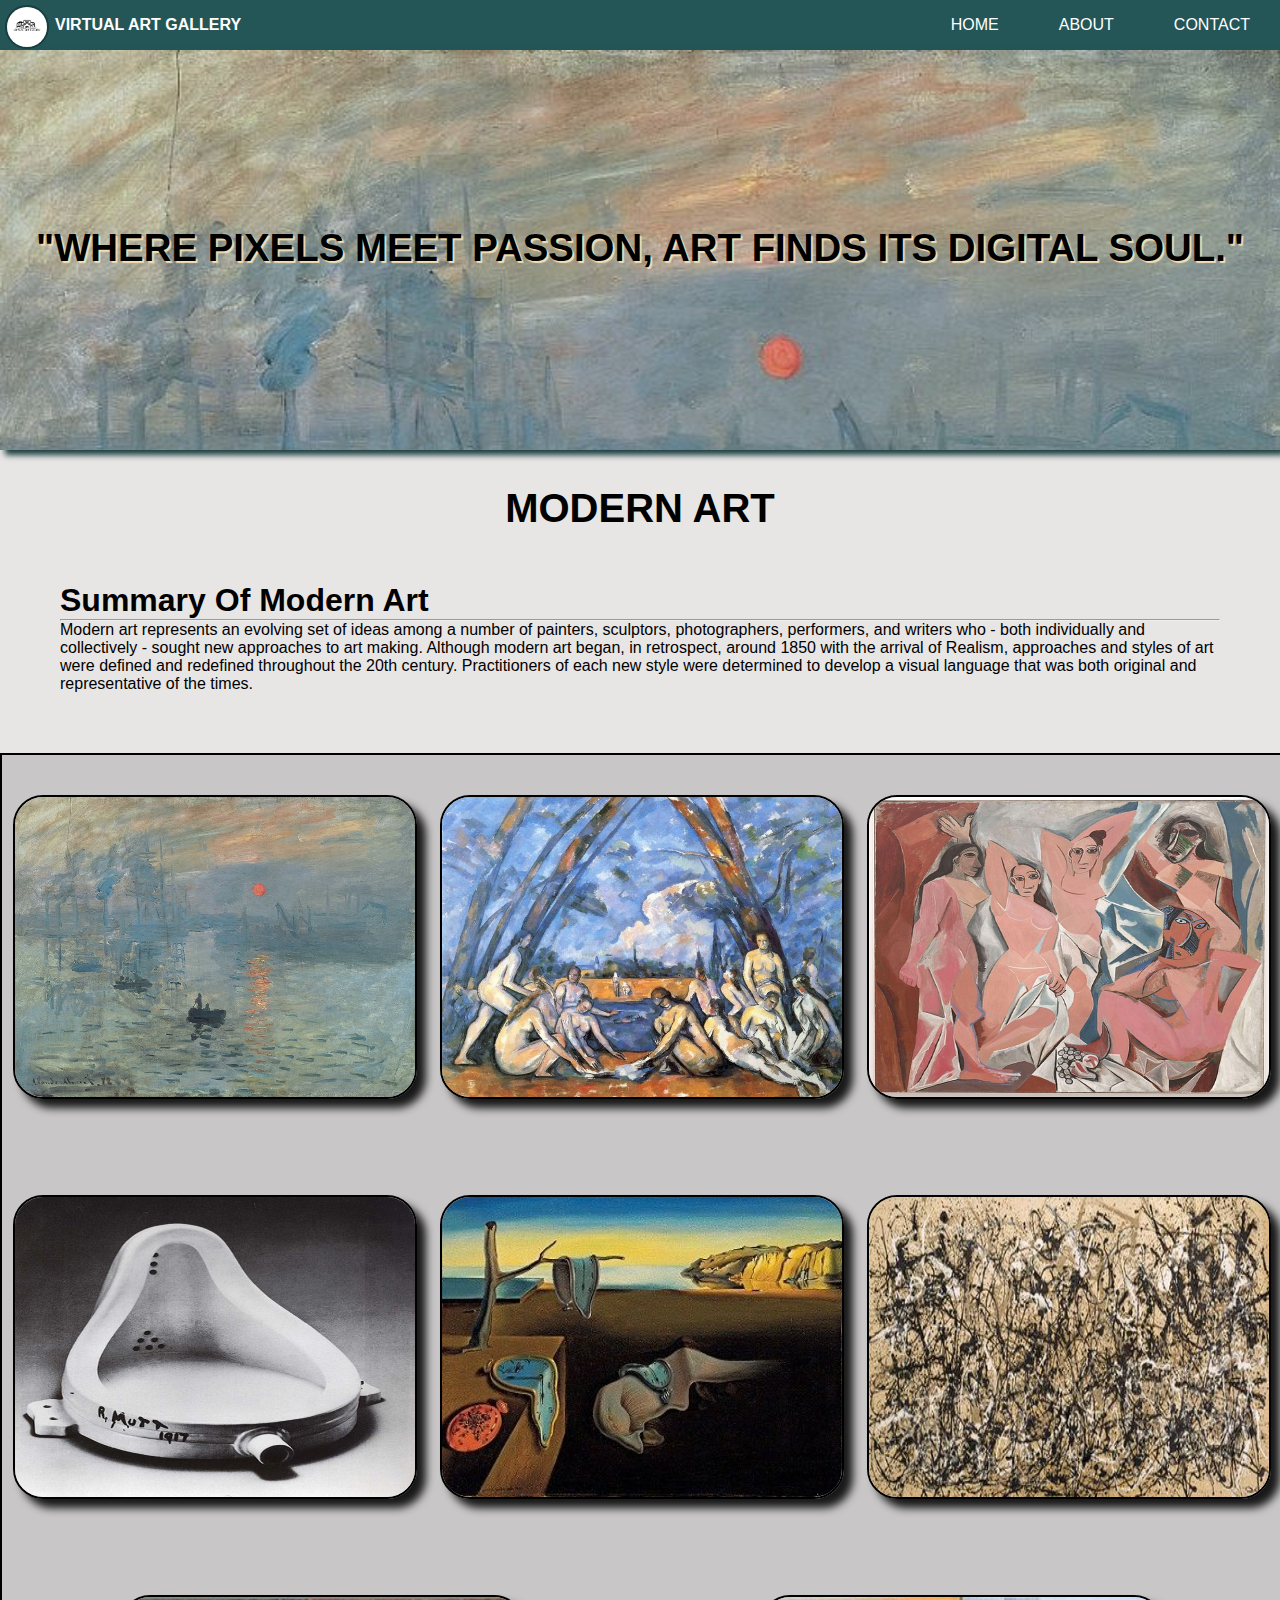
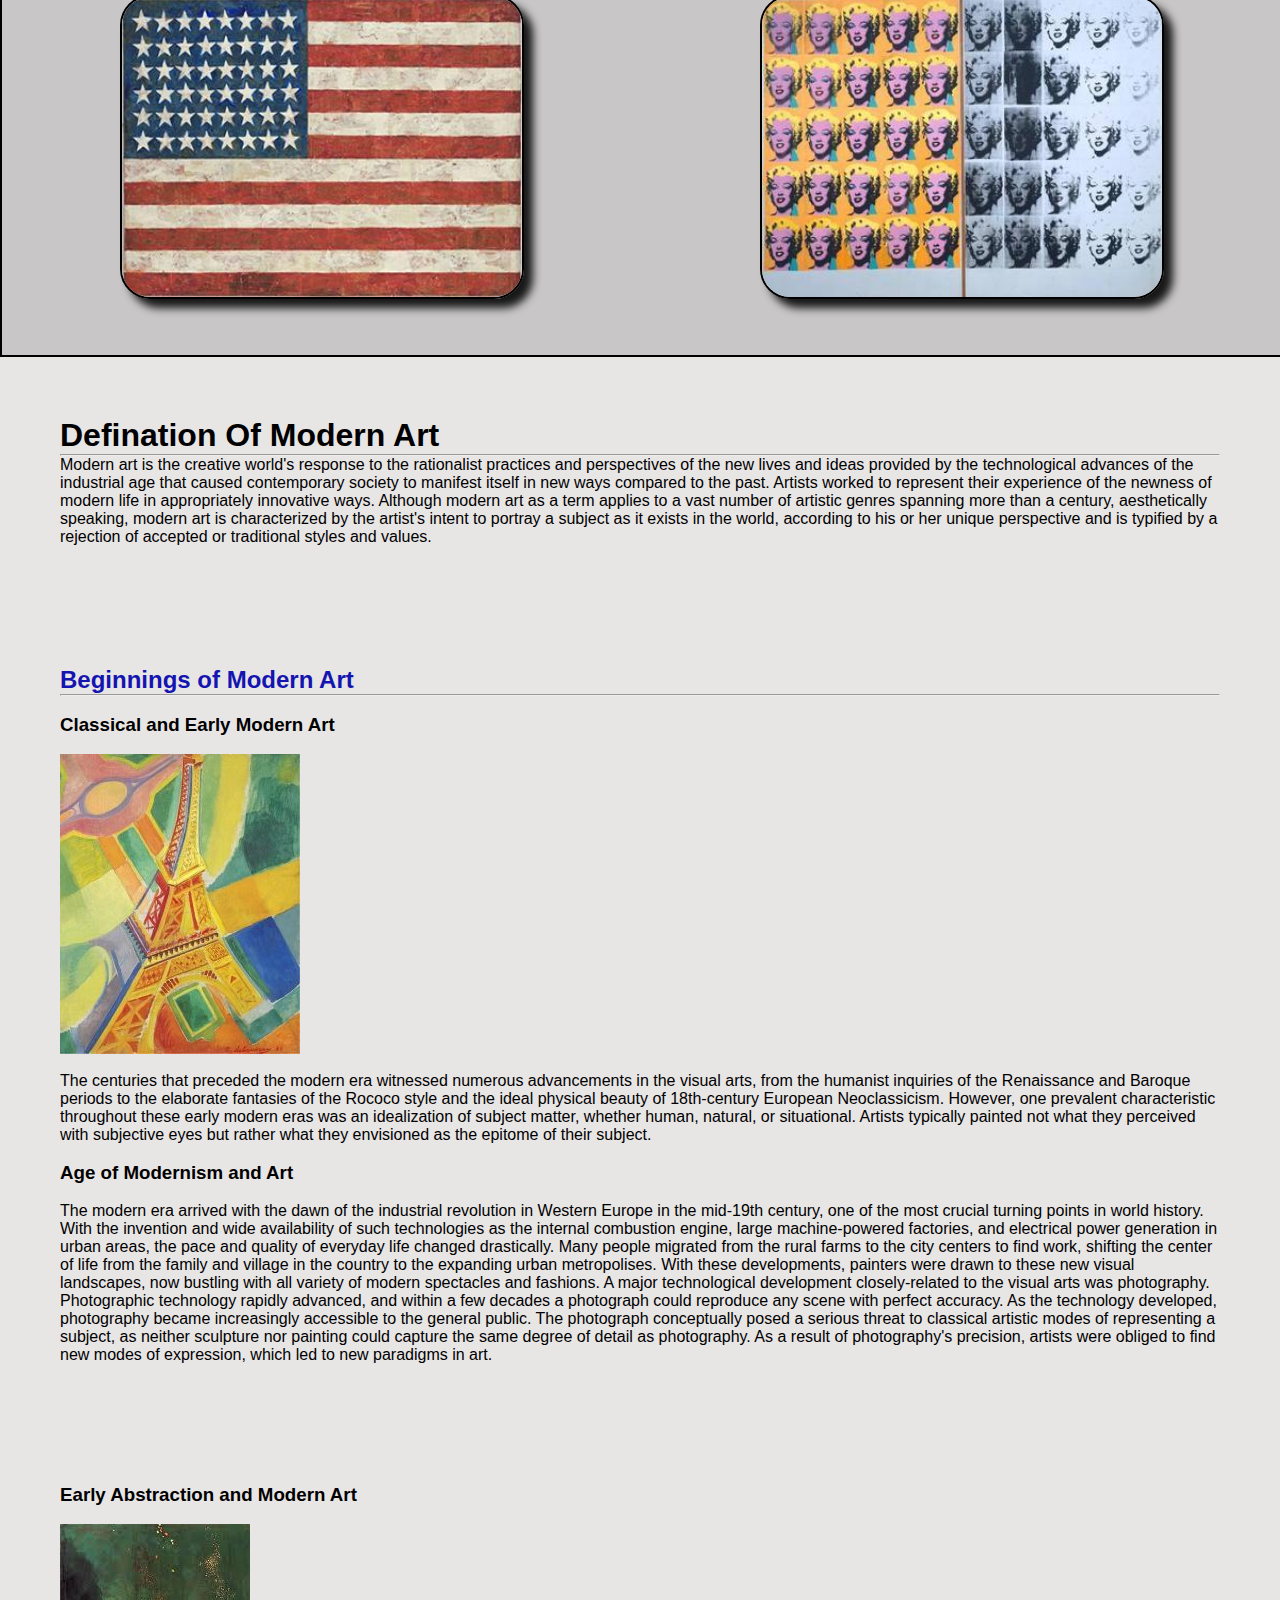
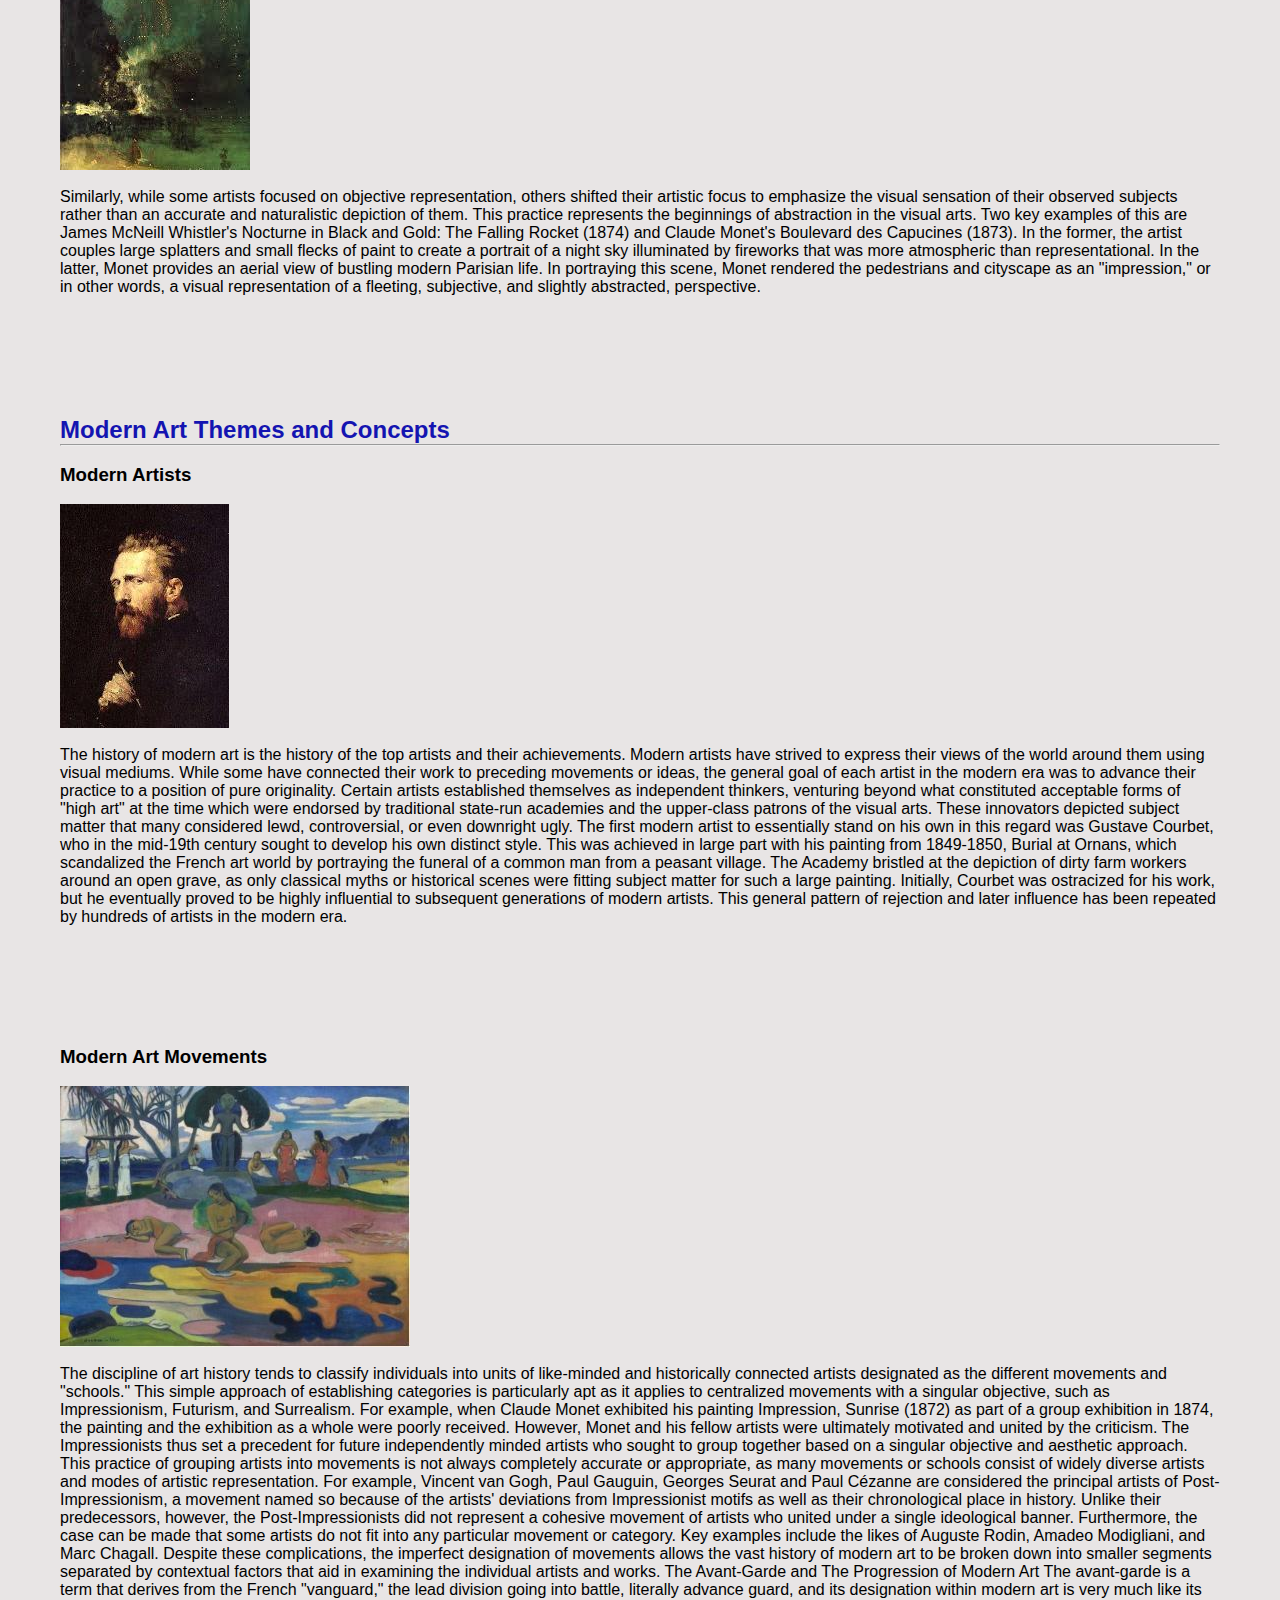
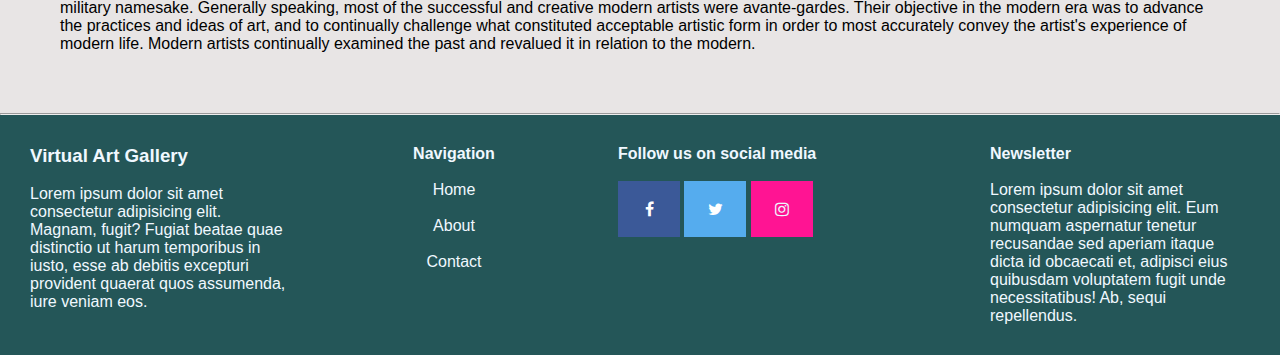
<file: index.html>
<!DOCTYPE html>
<html lang="en">
<head>
    <meta charset="UTF-8">
    <meta name="viewport" content="width=device-width, initial-scale=1.0">
    <link rel="shortcut icon" href="images/logo.png" type="image/png">
    <link rel="stylesheet" href="style.css">
    <link rel="stylesheet" href="https://cdnjs.cloudflare.com/ajax/libs/font-awesome/4.7.0/css/font-awesome.min.css">
    <title>VIRTUAL ART GALLERY</title>

</head>
<body>     
        <nav>
            <ul class="sidebar">
                <li onclick="hideSidebar()"><a href="#"><svg xmlns="http://www.w3.org/2000/svg" height="24px" viewBox="0 -960 960 960" width="24px" fill="#e8eaed"><path d="m256-200-56-56 224-224-224-224 56-56 224 224 224-224 56 56-224 224 224 224-56 56-224-224-224 224Z"/></svg></a></li>
                <li><a href="index.html">HOME</a></li>
                <li><a href="about.html">ABOUT</a></li>
                <li><a href="contact.html">CONTACT</a></li>
            </ul>
            <img src="images/logo.png" alt="">
            <ul>
                
                <li><a href="#">VIRTUAL ART GALLERY</a></li>
                <li class="hideOnMobile"><a href="index.html">HOME</a></li>
                <li class="hideOnMobile"><a href="about.html">ABOUT</a></li>
                <li class="hideOnMobile"><a href="contact.html">CONTACT</a></li>
                <li class="menu-button" onclick=showSidebar()><a href="#"><svg xmlns="http://www.w3.org/2000/svg" height="24px" viewBox="0 -960 960 960" width="24px" fill="#e8eaed"><path d="M120-240v-80h720v80H120Zm0-200v-80h720v80H120Zm0-200v-80h720v80H120Z"/></svg></a></li>
            </ul>
        </nav>
        <div class="modernart">
           <h1>"Where pixels meet passion, art finds its digital soul."</h1>
        </div><br><br>
        <div class="art-title"><h1>MODERN ART</h1></div><br><br>
        <div class="title_modern"><h1>Summary Of Modern Art</h1><hr>
        <p>Modern art represents an evolving set of ideas among a number of painters, 
        sculptors, photographers, performers, and writers who - both individually and 
        collectively - sought new approaches to art making. Although modern art began, in retrospect,
         around 1850 with the arrival of Realism, approaches and styles of art were defined and redefined 
         throughout the 20th century. Practitioners of each new style were determined to develop a visual language that was both 
         original and representative of the times.</p>
        </div>  
        <div class="modern_image">
            <div class="img_m"><img class="himg" src="images/modern_art_1.jpg" alt="">
                <div class="hcap"><h1>1873
                    Impression, Sunrise</h1><h4>Artist: Claude Monet</h4><br>The Large Bathers is one of the finest examples of Cézanne's exploration of
                     the theme of the modern, heroic nude within a natural setting. The series of nudes are arranged
                      into a variety of positions, like objects in a still life, under the pointed arch formed by the 
                      intersection of trees and the sky. Cézanne was attempting a departure from the Impressionist motifs 
                      of light and natural effect and instead composed this scene as a series of carefully constructed figures, 
                      as if creating sculpture with his paintbrush. He was more concerned with the way the forms occupied space than
                       with recording his visual observations.</div>
            </div>
            <div class="img_m"><img class="himg" src="images/modern_art_3.jpg" alt="">
                <div class="hcap"><h1>1898-1906
                    The Large Bathers</h1><h4>Artist: Paul Cézanne</h4><br>The Large Bathers is one of the finest examples of Cézanne's exploration of
                     the theme of the modern, heroic nude within a natural setting. The series of nudes are arranged
                      into a variety of positions, like objects in a still life, under the pointed arch formed by the 
                      intersection of trees and the sky. Cézanne was attempting a departure from the Impressionist motifs 
                      of light and natural effect and instead composed this scene as a series of carefully constructed figures, 
                      as if creating sculpture with his paintbrush. He was more concerned with the way the forms occupied space than
                       with recording his visual observations.</div>
            </div>
            <div class="img_m"><img class="himg" src="images/modern_art_4.jpg" alt="">
                <div class="hcap"><h1>1907
                    Les Demoiselles d'Avignon</h1><h4>Artist: Pablo Picasso</h4><br>For Les Demoiselles d'Avignon, Picasso gathered inspiration from a variety of sources, including African tribal art, Expressionism, and the Post-Impressionist paintings of Paul Cézanne. Assimilating these seemingly disparate sources in one piece was a new approach to art making and conveys just how much artists' perspectives expanded with the rise of modernism. The painting originally raised significant controversy for its depiction of a brothel scene and for the jagged, protruding, and abstract forms used to depict the women. It is also widely considered the artwork that launched the Cubism movement. The multiplicity of styles incorporated within this work - from Iberian sculpture referenced in the women's' bodies to the sculptural deconstruction of space derived from Cézanne - not only represent a clear turning point in Picasso's career, but make the painting an incredibly distinct achievement of the modern era.

                    Oil on canvas - The Museum of Modern Art, New York City</div>
            </div>
            <div class="img_m"><img class="himg" src="images/modern_art_5.jpg" alt="">
                <div class="hcap"><h1>1917
                    Fountain</h1>The Large Bathers is one of the finest examples of Cézanne's exploration of
                     the theme of the modern, heroic nude within a natural setting. The series of nudes are arranged
                      into a variety of positions, like objects in a still life, under the pointed arch formed by the 
                      intersection of trees and the sky. Cézanne was attempting a departure from the Impressionist motifs 
                      of light and natural effect and instead composed this scene as a series of carefully constructed figures, 
                      as if creating sculpture with his paintbrush. He was more concerned with the way the forms occupied space than
                       with recording his visual observations.</div>
            </div>
            <div class="img_m"><img class="himg" src="images/modern_art_6.jpg" alt="">
                <div class="hcap"><h1>1898-1906
                    The Large Bathers</h1>The Large Bathers is one of the finest examples of Cézanne's exploration of
                     the theme of the modern, heroic nude within a natural setting. The series of nudes are arranged
                      into a variety of positions, like objects in a still life, under the pointed arch formed by the 
                      intersection of trees and the sky. Cézanne was attempting a departure from the Impressionist motifs 
                      of light and natural effect and instead composed this scene as a series of carefully constructed figures, 
                      as if creating sculpture with his paintbrush. He was more concerned with the way the forms occupied space than
                       with recording his visual observations.</div>
            </div>
            <div class="img_m"><img class="himg" src="images/modern_art_7.jpg" alt="">
                <div class="hcap"><h1>1898-1906
                    The Large Bathers</h1>The Large Bathers is one of the finest examples of Cézanne's exploration of
                     the theme of the modern, heroic nude within a natural setting. The series of nudes are arranged
                      into a variety of positions, like objects in a still life, under the pointed arch formed by the 
                      intersection of trees and the sky. Cézanne was attempting a departure from the Impressionist motifs 
                      of light and natural effect and instead composed this scene as a series of carefully constructed figures, 
                      as if creating sculpture with his paintbrush. He was more concerned with the way the forms occupied space than
                       with recording his visual observations.</div>
            </div>
            <div class="img_m"><img class="himg" src="images/modern_art_8.jpg" alt="">
                <div class="hcap"><h1>1898-1906
                    The Large Bathers</h1>The Large Bathers is one of the finest examples of Cézanne's exploration of
                     the theme of the modern, heroic nude within a natural setting. The series of nudes are arranged
                      into a variety of positions, like objects in a still life, under the pointed arch formed by the 
                      intersection of trees and the sky. Cézanne was attempting a departure from the Impressionist motifs 
                      of light and natural effect and instead composed this scene as a series of carefully constructed figures, 
                      as if creating sculpture with his paintbrush. He was more concerned with the way the forms occupied space than
                       with recording his visual observations.</div>
            </div>
            <div class="img_m"><img class="himg" src="images/modern_art_9.jpg" alt="">
                <div class="hcap"><h1>1898-1906
                    The Large Bathers</h1>The Large Bathers is one of the finest examples of Cézanne's exploration of
                     the theme of the modern, heroic nude within a natural setting. The series of nudes are arranged
                      into a variety of positions, like objects in a still life, under the pointed arch formed by the 
                      intersection of trees and the sky. Cézanne was attempting a departure from the Impressionist motifs 
                      of light and natural effect and instead composed this scene as a series of carefully constructed figures, 
                      as if creating sculpture with his paintbrush. He was more concerned with the way the forms occupied space than
                       with recording his visual observations.</div>
            </div>
            
        </div>
        <div class="title_modern"><h1>Defination Of Modern Art</h1><hr>
            <p>Modern art is the creative world's response to the rationalist practices and perspectives of the new lives and ideas provided by the technological advances of the industrial age that caused contemporary society to manifest itself in new ways compared to the past. Artists worked to represent their experience of the newness of modern life in appropriately innovative ways. Although modern art as a term applies to a vast number of artistic genres spanning more than a century, aesthetically speaking, modern art is characterized by the artist's intent to portray a subject as it exists in the world, according to his or her unique perspective and is typified by a rejection of accepted or traditional styles and values.</p>
            </div>
            <div class="artworks">
                <h2>Beginnings of Modern Art</h2>
                <hr><br>
                <h3>Classical and Early Modern Art</h3><br>
                <img src="images/art1.jpg"><br>
                <p>The centuries that preceded the modern era witnessed numerous advancements in the visual arts, from the humanist inquiries of the Renaissance and Baroque periods to the elaborate fantasies of the Rococo style and the ideal physical beauty of 18th-century European Neoclassicism. However, one prevalent characteristic throughout these early modern eras was an idealization of subject matter, whether human, natural, or situational. Artists typically painted not what they perceived with subjective eyes but rather what they envisioned as the epitome of their subject.</p>
               <br> <h3>Age of Modernism and Art</h3><br>
                <p>The modern era arrived with the dawn of the industrial revolution in Western Europe in the mid-19th century, one of the most crucial turning points in world history. With the invention and wide availability of such technologies as the internal combustion engine, large machine-powered factories, and electrical power generation in urban areas, the pace and quality of everyday life changed drastically. Many people migrated from the rural farms to the city centers to find work, shifting the center of life from the family and village in the country to the expanding urban metropolises. With these developments, painters were drawn to these new visual landscapes, now bustling with all variety of modern spectacles and fashions.
                A major technological development closely-related to the visual arts was photography. Photographic technology rapidly advanced, and within a few decades a photograph could reproduce any scene with perfect accuracy. As the technology developed, photography became increasingly accessible to the general public. The photograph conceptually posed a serious threat to classical artistic modes of representing a subject, as neither sculpture nor painting could capture the same degree of detail as photography. As a result of photography's precision, artists were obliged to find new modes of expression, which led to new paradigms in art.</p>
            </div>
           <div class="artworks"> <h3>Early Abstraction and Modern Art</h3><br>
            <img src="images/art2.jpg"><br>
            <p>Similarly, while some artists focused on objective representation, others shifted their artistic focus to emphasize the visual sensation of their observed subjects rather than an accurate and naturalistic depiction of them. This practice represents the beginnings of abstraction in the visual arts. Two key examples of this are James McNeill Whistler's Nocturne in Black and Gold: The Falling Rocket (1874) and Claude Monet's Boulevard des Capucines (1873). In the former, the artist couples large splatters and small flecks of paint to create a portrait of a night sky illuminated by fireworks that was more atmospheric than representational. In the latter, Monet provides an aerial view of bustling modern Parisian life. In portraying this scene, Monet rendered the pedestrians and cityscape as an "impression," or in other words, a visual representation of a fleeting, subjective, and slightly abstracted, perspective.</p>
        </div>
        <div class="artworks">
            <h2>Modern Art Themes and Concepts</h2>
            <hr><br>
            <h3>Modern Artists</h3><br>
            <img src="images/art3.jpg"><br>
            <p>The history of modern art is the history of the top artists and their achievements. Modern artists have strived to express their views of the world around them using visual mediums. While some have connected their work to preceding movements or ideas, the general goal of each artist in the modern era was to advance their practice to a position of pure originality. Certain artists established themselves as independent thinkers, venturing beyond what constituted acceptable forms of "high art" at the time which were endorsed by traditional state-run academies and the upper-class patrons of the visual arts. These innovators depicted subject matter that many considered lewd, controversial, or even downright ugly.

                The first modern artist to essentially stand on his own in this regard was Gustave Courbet, who in the mid-19th century sought to develop his own distinct style. This was achieved in large part with his painting from 1849-1850, Burial at Ornans, which scandalized the French art world by portraying the funeral of a common man from a peasant village. The Academy bristled at the depiction of dirty farm workers around an open grave, as only classical myths or historical scenes were fitting subject matter for such a large painting. Initially, Courbet was ostracized for his work, but he eventually proved to be highly influential to subsequent generations of modern artists. This general pattern of rejection and later influence has been repeated by hundreds of artists in the modern era.</p>
        </div>
       <div class="artworks"> 
        <h3>Modern Art Movements</h3><br>
        <img src="images/art4.jpg"><br>
        <p>The discipline of art history tends to classify individuals into units of like-minded and historically connected artists designated as the different movements and "schools." This simple approach of establishing categories is particularly apt as it applies to centralized movements with a singular objective, such as Impressionism, Futurism, and Surrealism. For example, when Claude Monet exhibited his painting Impression, Sunrise (1872) as part of a group exhibition in 1874, the painting and the exhibition as a whole were poorly received. However, Monet and his fellow artists were ultimately motivated and united by the criticism. The Impressionists thus set a precedent for future independently minded artists who sought to group together based on a singular objective and aesthetic approach.

            This practice of grouping artists into movements is not always completely accurate or appropriate, as many movements or schools consist of widely diverse artists and modes of artistic representation. For example, Vincent van Gogh, Paul Gauguin, Georges Seurat and Paul Cézanne are considered the principal artists of Post-Impressionism, a movement named so because of the artists' deviations from Impressionist motifs as well as their chronological place in history. Unlike their predecessors, however, the Post-Impressionists did not represent a cohesive movement of artists who united under a single ideological banner. Furthermore, the case can be made that some artists do not fit into any particular movement or category. Key examples include the likes of Auguste Rodin, Amadeo Modigliani, and Marc Chagall. Despite these complications, the imperfect designation of movements allows the vast history of modern art to be broken down into smaller segments separated by contextual factors that aid in examining the individual artists and works.
            
            The Avant-Garde and The Progression of Modern Art
            The avant-garde is a term that derives from the French "vanguard," the lead division going into battle, literally advance guard, and its designation within modern art is very much like its military namesake. Generally speaking, most of the successful and creative modern artists were avante-gardes. Their objective in the modern era was to advance the practices and ideas of art, and to continually challenge what constituted acceptable artistic form in order to most accurately convey the artist's experience of modern life. Modern artists continually examined the past and revalued it in relation to the modern.</p></div><hr>
        <footer>
            <div class="namelogo"><h3>Virtual Art Gallery</h3><br>
                <p>Lorem ipsum dolor sit amet consectetur adipisicing elit. Magnam, fugit? Fugiat beatae quae distinctio ut harum temporibus in iusto, esse ab debitis excepturi provident quaerat quos assumenda, iure veniam eos.</p>
            </div>
            <div class="navig">
                <h4>Navigation</h4><br>
                <a href="index.html">Home</a><br><br>
                <a href="about.html">About</a><br><br>
                <a href="contact.html">Contact</a>
            </div>
            <div class="social">
                <h4>Follow us on social media</h4><br>
                <a href="#" class="fa fa-facebook"></a>
                <a href="#" class="fa fa-twitter"></a>
                <a href="#" class="fa fa-instagram"></a>
            </div>
            <div class="newsletter">
                <h4>Newsletter</h4><br>
                <p>Lorem ipsum dolor sit amet consectetur adipisicing elit. Eum numquam aspernatur tenetur recusandae sed aperiam itaque dicta id obcaecati et, adipisci eius quibusdam voluptatem fugit unde necessitatibus! Ab, sequi repellendus.</p>
            </div>
        </footer>
    <script>
        function showSidebar(){
            const sidebar = document.querySelector('.sidebar')
            sidebar.style.display = 'flex'    
        }
        function hideSidebar(){
            const sidebar = document.querySelector('.sidebar')
            sidebar.style.display = 'none'
        }
    </script>
</body>
</html>
</file>
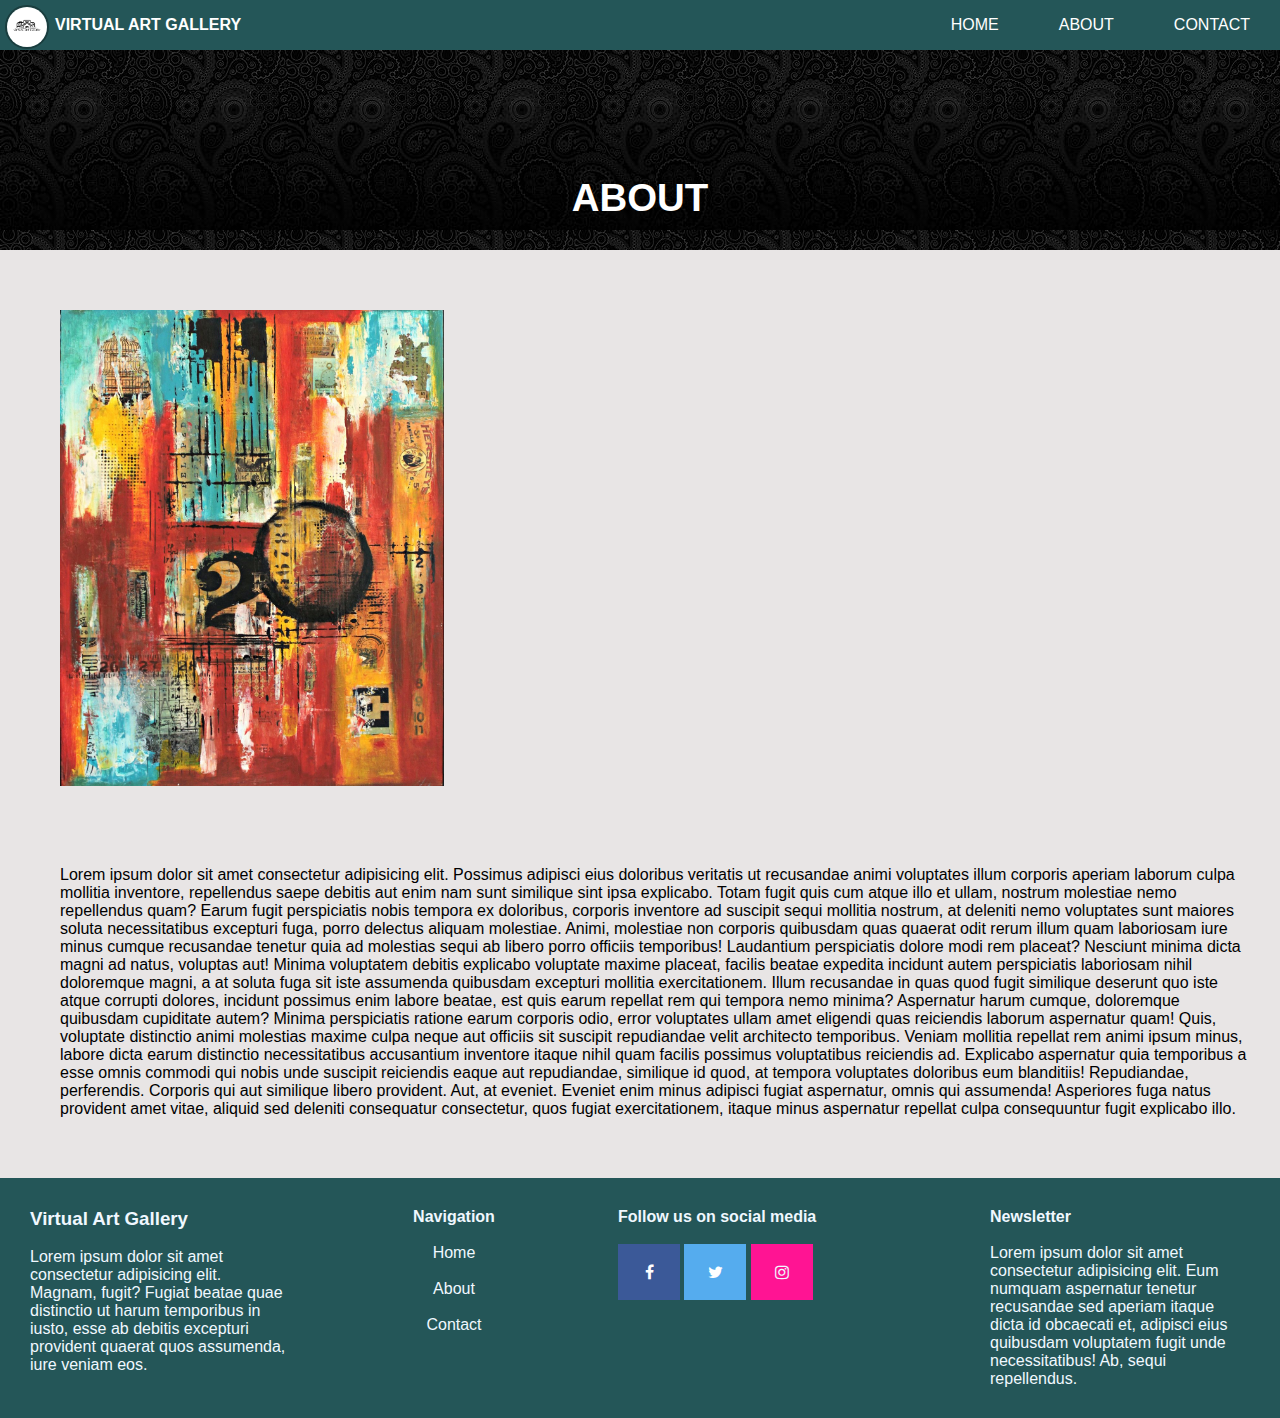
<file: about.html>
<!DOCTYPE html>
<html lang="en">
<head>
    <meta charset="UTF-8">
    <meta name="viewport" content="width=device-width, initial-scale=1.0">
    <link rel="shortcut icon" href="images/logo.png" type="image/png">
    <link rel="stylesheet" href="style.css">
    <link rel="stylesheet" href="https://cdnjs.cloudflare.com/ajax/libs/font-awesome/4.7.0/css/font-awesome.min.css">
    <title>VIRTUAL ART GALLERY</title>

</head>
<body>     
        <nav>
            <ul class="sidebar">
                <li onclick="hideSidebar()"><a href="#"><svg xmlns="http://www.w3.org/2000/svg" height="24px" viewBox="0 -960 960 960" width="24px" fill="#e8eaed"><path d="m256-200-56-56 224-224-224-224 56-56 224 224 224-224 56 56-224 224 224 224-56 56-224-224-224 224Z"/></svg></a></li>
                <li><a href="index.html">HOME</a></li>
                <li><a href="about.html">ABOUT</a></li>
                <li><a href="contact.html">CONTACT</a></li>
            </ul>
            <img src="images/logo.png" alt="">
            <ul>
                
                <li><a href="#">VIRTUAL ART GALLERY</a></li>
                <li class="hideOnMobile"><a href="index.html">HOME</a></li>
                <li class="hideOnMobile"><a href="about.html">ABOUT</a></li>
                <li class="hideOnMobile"><a href="contact.html">CONTACT</a></li>
                <li class="menu-button" onclick=showSidebar()><a href="#"><svg xmlns="http://www.w3.org/2000/svg" height="24px" viewBox="0 -960 960 960" width="24px" fill="#e8eaed"><path d="M120-240v-80h720v80H120Zm0-200v-80h720v80H120Zm0-200v-80h720v80H120Z"/></svg></a></li>
            </ul>
        </nav>
        <div class="about-bg"><h2>About</h2></div>
        <div class="about-content">
            <img src="images/about-img.jpg" alt="img">
            <p>Lorem ipsum dolor sit amet consectetur adipisicing elit. Possimus adipisci eius doloribus veritatis ut recusandae animi voluptates illum corporis aperiam laborum culpa mollitia inventore, repellendus saepe debitis aut enim nam sunt similique sint ipsa explicabo. Totam fugit quis cum atque illo et ullam, nostrum molestiae nemo repellendus quam? Earum fugit perspiciatis nobis tempora ex doloribus, corporis inventore ad suscipit sequi mollitia nostrum, at deleniti nemo voluptates sunt maiores soluta necessitatibus excepturi fuga, porro delectus aliquam molestiae. Animi, molestiae non corporis quibusdam quas quaerat odit rerum illum quam laboriosam iure minus cumque recusandae tenetur quia ad molestias sequi ab libero porro officiis temporibus! Laudantium perspiciatis dolore modi rem placeat? Nesciunt minima dicta magni ad natus, voluptas aut! Minima voluptatem debitis explicabo voluptate maxime placeat, facilis beatae expedita incidunt autem perspiciatis laboriosam nihil doloremque magni, a at soluta fuga sit iste assumenda quibusdam excepturi mollitia exercitationem. Illum recusandae in quas quod fugit similique deserunt quo iste atque corrupti dolores, incidunt possimus enim labore beatae, est quis earum repellat rem qui tempora nemo minima? Aspernatur harum cumque, doloremque quibusdam cupiditate autem? Minima perspiciatis ratione earum corporis odio, error voluptates ullam amet eligendi quas reiciendis laborum aspernatur quam! Quis, voluptate distinctio animi molestias maxime culpa neque aut officiis sit suscipit repudiandae velit architecto temporibus. Veniam mollitia repellat rem animi ipsum minus, labore dicta earum distinctio necessitatibus accusantium inventore itaque nihil quam facilis possimus voluptatibus reiciendis ad. Explicabo aspernatur quia temporibus a esse omnis commodi qui nobis unde suscipit reiciendis eaque aut repudiandae, similique id quod, at tempora voluptates doloribus eum blanditiis! Repudiandae, perferendis. Corporis qui aut similique libero provident. Aut, at eveniet. Eveniet enim minus adipisci fugiat aspernatur, omnis qui assumenda! Asperiores fuga natus provident amet vitae, aliquid sed deleniti consequatur consectetur, quos fugiat exercitationem, itaque minus aspernatur repellat culpa consequuntur fugit explicabo illo.
            </p>
        </div>
        <footer>
            <div class="namelogo"><h3>Virtual Art Gallery</h3><br>
                <p>Lorem ipsum dolor sit amet consectetur adipisicing elit. Magnam, fugit? Fugiat beatae quae distinctio ut harum temporibus in iusto, esse ab debitis excepturi provident quaerat quos assumenda, iure veniam eos.</p>
            </div>
            <div class="navig">
                <h4>Navigation</h4><br>
                <a href="index.html">Home</a><br><br>
                <a href="about.html">About</a><br><br>
                <a href="contact.html">Contact</a>
            </div>
            <div class="social">
                <h4>Follow us on social media</h4><br>
                <a href="#" class="fa fa-facebook"></a>
                <a href="#" class="fa fa-twitter"></a>
                <a href="#" class="fa fa-instagram"></a>
            </div>
            <div class="newsletter">
                <h4>Newsletter</h4><br>
                <p>Lorem ipsum dolor sit amet consectetur adipisicing elit. Eum numquam aspernatur tenetur recusandae sed aperiam itaque dicta id obcaecati et, adipisci eius quibusdam voluptatem fugit unde necessitatibus! Ab, sequi repellendus.</p>
            </div>
        </footer>
    <script>
        function showSidebar(){
            const sidebar = document.querySelector('.sidebar')
            sidebar.style.display = 'flex'    
        }
        function hideSidebar(){
            const sidebar = document.querySelector('.sidebar')
            sidebar.style.display = 'none'
        }
    </script>
</body>
</html>
</file>
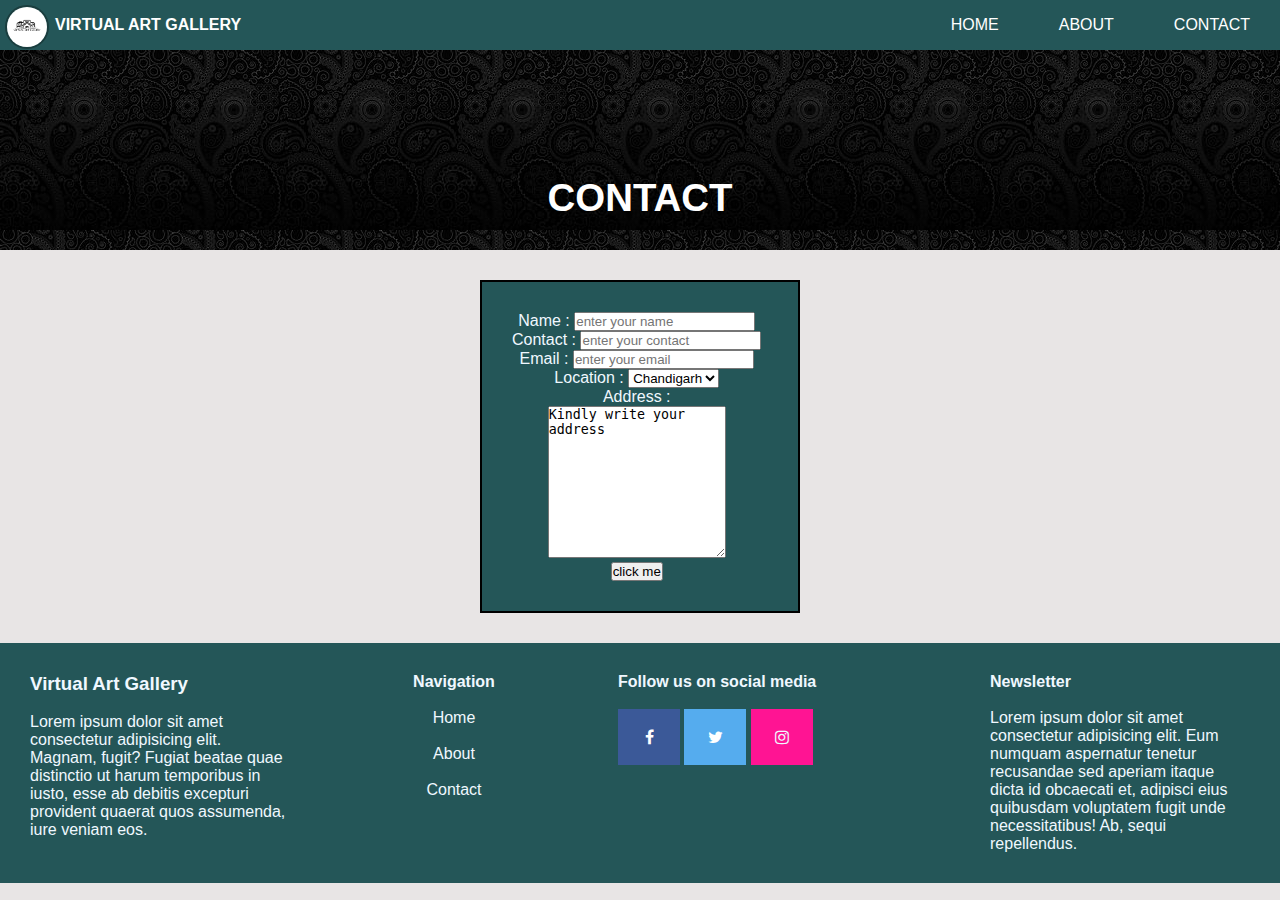
<file: contact.html>
<!DOCTYPE html>
<html lang="en">
<head>
    <meta charset="UTF-8">
    <meta name="viewport" content="width=device-width, initial-scale=1.0">
    <link rel="shortcut icon" href="images/logo.png" type="image/png">
    <link rel="stylesheet" href="style.css">
    <link rel="stylesheet" href="https://cdnjs.cloudflare.com/ajax/libs/font-awesome/4.7.0/css/font-awesome.min.css">
    <title>VIRTUAL ART GALLERY</title>

</head>
<body>     
        <nav>
            <ul class="sidebar">
                <li onclick="hideSidebar()"><a href="#"><svg xmlns="http://www.w3.org/2000/svg" height="24px" viewBox="0 -960 960 960" width="24px" fill="#e8eaed"><path d="m256-200-56-56 224-224-224-224 56-56 224 224 224-224 56 56-224 224 224 224-56 56-224-224-224 224Z"/></svg></a></li>
                <li><a href="index.html">HOME</a></li>
                <li><a href="about.html">ABOUT</a></li>
                <li><a href="contact.html">CONTACT</a></li>
            </ul>
            <img src="images/logo.png" alt="">
            <ul>
                
                <li><a href="#">VIRTUAL ART GALLERY</a></li>
                <li class="hideOnMobile"><a href="index.html">HOME</a></li>
                <li class="hideOnMobile"><a href="about.html">ABOUT</a></li>
                <li class="hideOnMobile"><a href="contact.html">CONTACT</a></li>
                <li class="menu-button" onclick=showSidebar()><a href="#"><svg xmlns="http://www.w3.org/2000/svg" height="24px" viewBox="0 -960 960 960" width="24px" fill="#e8eaed"><path d="M120-240v-80h720v80H120Zm0-200v-80h720v80H120Zm0-200v-80h720v80H120Z"/></svg></a></li>
            </ul>
        </nav>
        <div class="about-bg"><h2>CONTACT</h2></div>
        <div class="form-contact">
            
    <form method = "get">
       <div><label>Name : </label>
        <input type="text" required name="Name" placeholder="enter your name"></div>
       <div><label>Contact : </label>
        <input type="tel" required name="contact" placeholder="enter your contact"></div>
       <div><label>Email : </label>
        <input type="email" required name="email" placeholder="enter your email"></div>
       <div><label>Location : </label>
        <select name="selected_option">
        <option value="" disabled="disabled">disabled</option>
        <option value="value1">Ludhiana</option>
        <option value="value2">Amritsar</option>
        <option value="value3">Jalandhar</option>
        <option value="value4">Moga</option>
        <option value="value8" selected="selected_option">Chandigarh</option>
        <option value="value5">Patiala</option>
        </select></div>
        <label>Address : </label> 
       <div>
        <textarea name="address" cols="20" rows="10">Kindly write your address</textarea></div>
       <div class="button" onclick= button() ><button type="submit" href="#">click me</button></div>  
    </form>
        </div>
            
        <footer>
            <div class="namelogo"><h3>Virtual Art Gallery</h3><br>
                <p>Lorem ipsum dolor sit amet consectetur adipisicing elit. Magnam, fugit? Fugiat beatae quae distinctio ut harum temporibus in iusto, esse ab debitis excepturi provident quaerat quos assumenda, iure veniam eos.</p>
            </div>
            <div class="navig">
                <h4>Navigation</h4><br>
                <a href="index.html">Home</a><br><br>
                <a href="about.html">About</a><br><br>
                <a href="contact.html">Contact</a>
            </div>
            <div class="social">
                <h4>Follow us on social media</h4><br>
                <a href="#" class="fa fa-facebook"></a>
                <a href="#" class="fa fa-twitter"></a>
                <a href="#" class="fa fa-instagram"></a>
            </div>
            <div class="newsletter">
                <h4>Newsletter</h4><br>
                <p>Lorem ipsum dolor sit amet consectetur adipisicing elit. Eum numquam aspernatur tenetur recusandae sed aperiam itaque dicta id obcaecati et, adipisci eius quibusdam voluptatem fugit unde necessitatibus! Ab, sequi repellendus.</p>
            </div>
        </footer>
    <script>
        function showSidebar(){
            const sidebar = document.querySelector('.sidebar')
            sidebar.style.display = 'flex'    
        }
        function hideSidebar(){
            const sidebar = document.querySelector('.sidebar')
            sidebar.style.display = 'none'
        }
        function button(){
            const button = document.querySelector('.button')
           button=  alert('Thanks for filling the form we will contact you in 24 hours');
        }
    </script>
</body>
</html>
</file>
<file: style.css>
*{
    margin: 0;
    padding: 0;
}
body{
    background-color: #e8e5e5;
    min-height: 100vh;
    font-family: 'Segoe UI', Tahoma, Geneva, Verdana, sans-serif;
}
nav{
    background-color: rgb(36, 86, 88);
    box-shadow: 5px 5px 6px rgb(234, 245, 246);
}

nav ul{
    width: 100%;
    list-style: none;
    display: flex;
    justify-content: flex-end;
    align-items: center;
}
nav li{
    height: 50px;
}
nav a{
    height:100%;
    padding: 0 30px;
    text-decoration: none;
    display: flex;
    align-items: center;
    color: white;
}
nav img{
    width:40px;
    position:absolute;
    margin-top: 5px;
    margin-left: 5px;
    border-radius: 50%;
    border: 2px solid rgb(26, 61, 62);
}
nav a:hover{
    background-color: #e95555;
}
nav li:first-child {
    margin-right: auto;
    margin-left: 25px;
    font-weight: bold;
}
.sidebar{
    position: fixed;
    top:0;
    right:0;
    height: 100vh;
    width: 250px;
    z-index: 999;
    background-color: #0f030354;
    backdrop-filter: blur(10px);
    box-shadow: -10px 0 10px rgba(0,0,0,0.1);
    display: none;
    flex-direction: column;
    align-items: flex-start;
    justify-content: flex-start;
   
}
.sidebar li{
    width: 100%;
}
.sidebar a{
    width: 100%;
    color: rgb(246, 241, 241);
}
.menu-button{
    display: none;
}
.modernart{
    background-image: url("images/modern_art_1.jpg");
    background-repeat: no-repeat;
    background-size: cover;
    width: 100%;
    display: block;
    height: 400px;
    position: relative;
    box-shadow: 5px 5px 6px rgb(26, 61, 62);
}
.modernart h1{
    display: block;
    width: 100%;
    margin: auto;
    text-align: center;
    position: absolute;
    bottom: 180px;
    font-size: max(3vw, 30px);
    font-weight: bolder;
    text-transform: uppercase;
    text-shadow: 2px 2px 1px wheat;
}
.art-title h1{
    display: block;
    width: 100%;
    margin: auto;
    /* color:rgb(20, 20, 177); */
    color: black;
    text-align: center;
    position: absolute;
    font-size: max(3vw, 40px);
    font-weight: bolder;
    text-transform: uppercase;
    /* text-shadow: 2px 2px 1px rgb(10, 8, 6); */
}
.title_modern{
    padding: 60px;
    background-color: #e8e5e5;
}
.modern_image{
    width: 100%;
    height: 1200px;
    position: relative;
    display: flex;
    flex-wrap: wrap;
    overflow: auto;
    justify-content: space-around;
    background-color: #c8c6c6;
    border: 2px solid black;
}
.img_m{
    margin-top: 40px;
    position: relative;
}
.img_m img{
    width: 400px;
    height: 300px;
    border-radius: 30px;
    border: 2px solid black;
    box-shadow: 9px 9px 9px rgba(0, 0, 0, 0.881);
    transition: width 0.9s,
    height 0.9s;
}
.himg{
    width: 100%;
}
.hcap {
    position: absolute; 
    bottom: 0; 
    top: 0;
    width: 100%; 
    height: 300px;
    padding: 10px;
    overflow: auto;
    color: #fff; background: rgba(0, 0, 0, 0.5);
}

.hcap {
    visibility: none; 
    opacity: 0;
    transition: opacity 0.3s;
}

.img_m:hover .hcap{
    visibility: visible; 
    opacity: 1;
    
}
footer{
    width: 100%;
    min-height: 200px;
    display: flex;
    box-sizing: border-box;
    background-color: rgb(36, 86, 88);
    color: aliceblue;
}
.namelogo{
    flex-basis: 25%;
    height: 100%;
    padding: 30px;
}
.navig{
    flex-basis: 20%;
    padding: 30px;
    text-align: center;
}
.navig a{
    color: aliceblue;
    text-decoration: none;
}
.social{
    flex-basis: 30%;
    padding: 30px;
}
.fa {
    padding: 20px;
    font-size: 30px;
    width: 22px;
    text-align: center;
    text-decoration: none;
}
.fa:hover {
    opacity: 0.7;
}
.fa-facebook {
    background: #3B5998;
    color: white;
}
.fa-twitter {
    background: #55ACEE;
    color: white;
}
.fa-instagram {
    background-color:deeppink;
    color: aliceblue;
}
.newsletter{
    flex-basis: 25%;
    padding: 30px;
}
.artworks{
    display: block;
    flex-wrap: wrap;
    padding: 60px;
}
.artworks img{
    display: block;
}
.artworks h3{
    display: block;
}
.artworks h2{
    color:rgb(20, 20, 177);
}
.about-bg{
    color: #fff;
    background-image:linear-gradient(rgba(0,0,0,0.5),rgba(0,0,0,0.5)), url("images/bg1.jpg");
    width: 100%;
    height: 200px;
    text-align: center;
    position: relative;
}
.about-bg h2{
    display: block;
    width: 100%;
    margin: auto;
    text-align: center;
    position: absolute;
    bottom: 30px;
    font-size: max(3vw, 10px);
    font-weight: 700;
    text-transform: uppercase;
}
.about-content{
    display: flex;
    width: 100%;
    height: auto;
    padding: 20px;
    flex-wrap: wrap;
}
.about-content img{
    width: 30%;
    height: 70%;
    padding: 40px;
}
.about-content p{
    padding: 40px;
}
.form-contact{
    display: flex;
    color: aliceblue;
    margin:30px auto;
    padding: 30px;
    width: 20%;
    height: 100%;
    border: 2px solid black;
    background-color: rgb(36, 86, 88);
    flex-grow: 1;
    flex-shrink: 0;
    
}
.form-contact h2{
    text-align: center;
}
.form-contact form{
    text-align: center;
}
.button{
    text-align: center;
}
@media(max-width: 800px){
    .hideOnMobile{
        display: none;
    }
    .menu-button{
        display: block;
    }
    .img_m img{
        width:300px;
        
    }
    .form-contact form{
        text-align: left;
        padding: 0 10px;
    }
    .form-contact{
        display: flex;
        color: aliceblue;
        margin:30px auto;
        padding: 30px;
        width: 50%;
        height: 100%;
        border: 2px solid black;
        background-color: rgb(36, 86, 88);
        box-sizing: border-box;
        flex-grow: 1;
        flex-shrink: 0;
        
    }
    footer{
        width: 100%;
        min-height: 200px;
        display: flex;
        box-sizing: border-box;
        flex-wrap: wrap;
    }
    .namelogo{
        flex-basis: 25%;
        height: 100%;
        padding: 40px;
    }
    .navig{
        flex-basis: 20%;
        padding: 40px;
        text-align: center;
    }
    .artworks img{
        width:190px;
    }
    .about-content{
        display: flex;
        width: 100%;
        height: auto;
        flex-wrap: wrap;
    }
    .about-bg h2{
        display: block;
        width: 100%;
        margin: auto;
        text-align: center;
        position: absolute;
        bottom: 30px;
        font-size: max(3vw, 30px);
        font-weight: 700;
        text-transform: uppercase;
    }
}
@media(max-width: 450px){
    .sidebar{
        width: 100%;
    }
    .form-contact form{
        text-align: left;
        padding: 0 2px;
    }
    .form-contact{
        display: flex;
        color: aliceblue;
        margin:30px auto;
        padding: 30px;
        width: 70%;
        height: 100%;
        border: 2px solid black;
        background-color: rgb(36, 86, 88);
        box-sizing: border-box;
        flex-grow: 1;
        flex-shrink: 0;
        
    }
}
</file>
